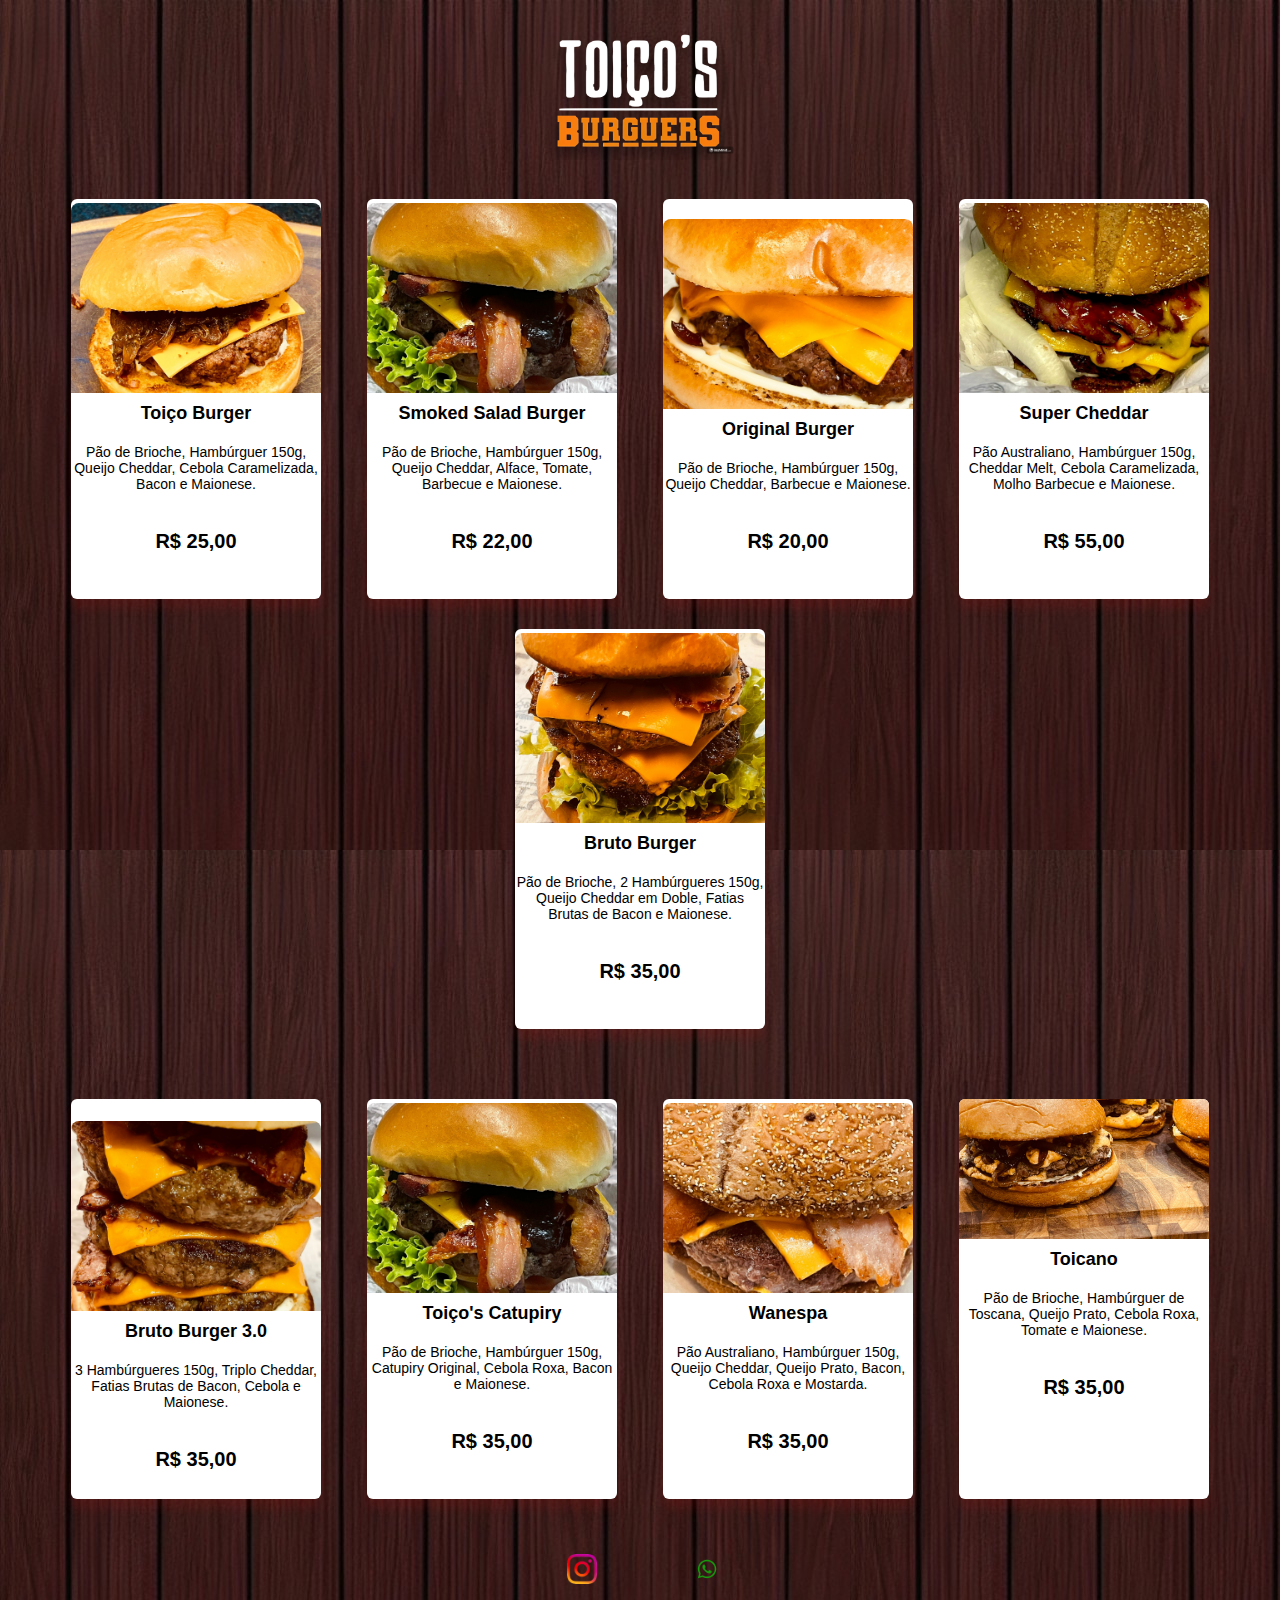
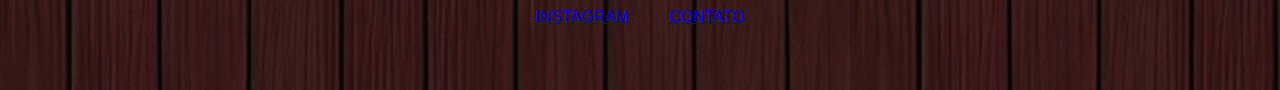
<file: index.html>
<!DOCTYPE html>
<html lang="pt-BR">
<head>
    <meta charset="UTF-8">
    <meta name="viewport" content="width=device-width, initial-scale=1.0">
    <header>
    <link rel="stylesheet" href="stylecardapio.css">
    <div class="center">
        <header>
         <img src="./img/toicos.jpg">
    </header>
        </div>
</head>
<body>
 
    <div class="menu">
        <div class="card">
            <img src="img/padrão.jpg" alt="Prato 1">
            <h3>Toiço Burger</h3>
            <p class="lanche">Pão de Brioche, Hambúrguer 150g, Queijo Cheddar, Cebola Caramelizada, Bacon e Maionese.</p>
            <br>
            <p class="price">R$ 25,00</p>
            <br>
            <br>
        </div>

        <div class="card">
            <img src="img/2.jpg" alt="Prato 2">
            <h3>Smoked Salad Burger</h3>
            <p class="lanche">Pão de Brioche, Hambúrguer 150g, Queijo Cheddar, Alface, Tomate, Barbecue e Maionese.</p>
            <br>
            <p class="price">R$ 22,00</p>
            <br>
            <br>
        </div>

        <div class="card">
            <img src="img/3.jpg" alt="Prato 3">
            <h3>Original Burger</h3>
            <p class="lanche">Pão de Brioche, Hambúrguer 150g, Queijo Cheddar, Barbecue e Maionese.</p>
            <br>
            <p class="price">R$ 20,00</p>
            <br>
            <br>
        </div>

        <div class="card">
            <img src="img/4.jpg" alt="Prato 4">
            <h3>Super Cheddar</h3>
            <p class="lanche">Pão Australiano, Hambúrguer 150g, Cheddar Melt, Cebola Caramelizada, Molho Barbecue e Maionese.</p>
            <br>
            <p class="price">R$ 55,00</p>
            <br>
            <br>
        </div>
        <div class="card">
            <img src="./img/burguer 2.2.jpg" alt="Prato 5">
            <h3>Bruto Burger</h3>
            <p class="lanche">Pão de Brioche, 2 Hambúrgueres 150g, Queijo Cheddar em Doble, Fatias Brutas de Bacon e Maionese.</p>
            <br>
            <p class="price">R$ 35,00</p>
            <br>
            <br>
        </div>
        </div>
    </div>
    <!-- quebra de linha pra cards ficarem um abaixo do outro --> 
    <div class="menu">
        <div class="card">
            <img src="img/5.jpg" alt="Prato 6">
            <h3>Bruto Burger 3.0</h3>
            <p class="lanche">3 Hambúrgueres 150g, Triplo Cheddar, Fatias Brutas de Bacon, Cebola e Maionese.</p>
            <br>
            <p class="price">R$ 35,00</p>
            <br>
        </div>

        <div class="card">
            <img src="./img/smok.jpeg" alt="Prato 6">
            <h3>Toiço's Catupiry</h3>
            <p class="lanche">Pão de Brioche, Hambúrguer 150g, Catupiry Original, Cebola Roxa, Bacon e Maionese.</p>
            <br>
            <p class="price">R$ 35,00</p>
            <br>
        
            <br>
        </div>

        <div class="card">
            <img src="img/6.jpg" alt="Prato 6">
            <h3>Wanespa</h3>
            <p class="lanche">Pão Australiano, Hambúrguer 150g, Queijo Cheddar, Queijo Prato, Bacon, Cebola Roxa e Mostarda.</p>
            <br>
            <p class="price">R$ 35,00</p>
            <br>
        
            <br>
        </div>

        <div class="card">
            <img src="img/7.jpg" alt="Prato 6">
            <h3>Toicano</h3>
            <p class="lanche">Pão de Brioche, Hambúrguer de Toscana, Queijo Prato, Cebola Roxa, Tomate e Maionese.</p>
            <br>
            <p class="price">R$ 35,00</p>
            <br>
            <br><br><br><br>
        </div>
    </div>
    <footer>

    <a href="https://www.instagram.com/toicosburguersaruja?igsh=MTBoZGNjNWI1eGd0" target="_blank" rel="noopener noopener">
    <img src="img/icone instagram (1).png">
    <p>INSTAGRAM</p>
    </a>
    <a href="https://api.whatsapp.com/send?phone=5511998991889&text=Ol%C3%A1,%20acessei%20seu%20Link%20pelo%20Instagram.%20Quero%20contratar%20o%20Toi%C3%A7os%20Burguers.&fbclid=PAY2xjawG_JIpleHRuA2FlbQIxMAABpg2GUX6NW97bk0eOGax2wBDWWOBFVgjrvBi_UUi1kzNUCiLpNapfjI-E5g_aem_vnyg3BhU_bTKS6BBUjn_Vg" target="_blank" rel="noopener noopener">
        <img src="img/logo zipzip (1).png">
        <p>CONTATO</p>
        </a>
    </footer>

   
    
</html>
</file>
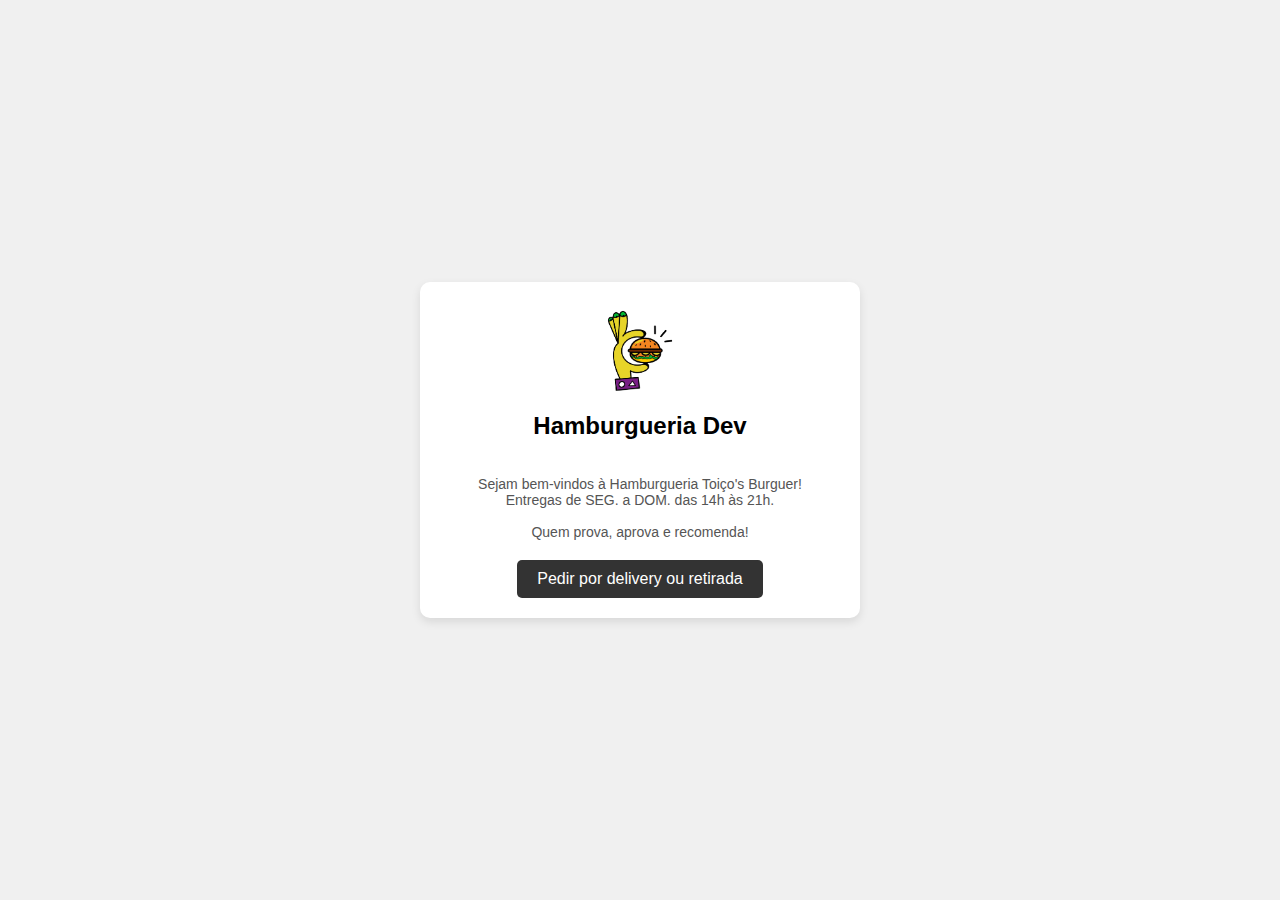
<file: inicial.html>
<!DOCTYPE html>
<html lang="pt-br">
<head>
    <meta charset="UTF-8">
    <meta name="viewport" content="width=device-width, initial-scale=1.0">
    <title>Hamburgueria Dev</title>
    <link rel="stylesheet" href="stylelogin.css">
</head>
<body>
    <div class="container">
        <div class="header">
            <img src="logo.png" alt="logo" class="logo">
            <h1>Hamburgueria Dev</h1>
        </div>
        <p class="description">
            Sejam bem-vindos à Hamburgueria Toiço's Burguer! 
            <br>
            Entregas de SEG. a DOM.
             das 14h às 21h. 
             <BR><BR>
             Quem prova, aprova e recomenda!
        </p>
        <button class="order-btn" id="orderBtn">Pedir por delivery ou retirada</button>
    </div>

    <div class="popup" id="popup">
        <p>Como deseja continuar?</p>
        <a href="./login.html"> <button class="action-btn">Entrar ou cadastrar</button> </a>
        <a href="./cardapio.html"><button class="action-btn secondary-btn">Continuar sem logar</button></a>
        
        
    </div>
<!-- Tela de Login -->
<div class="login-container" id="loginContainer" style="display: none;">
    <div class="header">
        <img src="logo.png" alt="logo" class="logo">
        <h1>Hamburgueria Toiço's Burguer</h1>
    </div>

    <h2>Entrar ou Cadastrar</h2>
        <p>Faça login com sua conta do Google ou e-mail:</p>

        <div class="login-options"></div>
            <button class="login-btn google-btn" >Login com Google</button>
            <form id="emailLoginForm">
                <input type="email" placeholder="Seu e-mail" required>
                <input type="password" placeholder="Sua senha" required>
                <button type="submit" class="login-btn">Login com E-mail</button>
            </form>
        </div>
        
    </div>
    <!-- Incluindo o JavaScript diretamente -->
    <script>
        document.getElementById('orderBtn').addEventListener('click', function () {
            // Quando o botão for clicado, o popup sobe
            document.getElementById('popup').classList.add('active');
        });

        document.getElementById('loginBtn').addEventListener('click', function () {
            // Esconde o popup e mostra a tela de login
            document.getElementById('popup').classList.remove('active');
            document.getElementById('loginContainer').style.display = 'block';
        });

        document.getElementById('emailLoginForm').addEventListener('submit', function (event) {
            event.preventDefault();
            // Aqui você pode adicionar a lógica para autenticar com e-mail e senha
            alert('Login com e-mail enviado!');
        });
    </script>
</body>
</html>
</file>
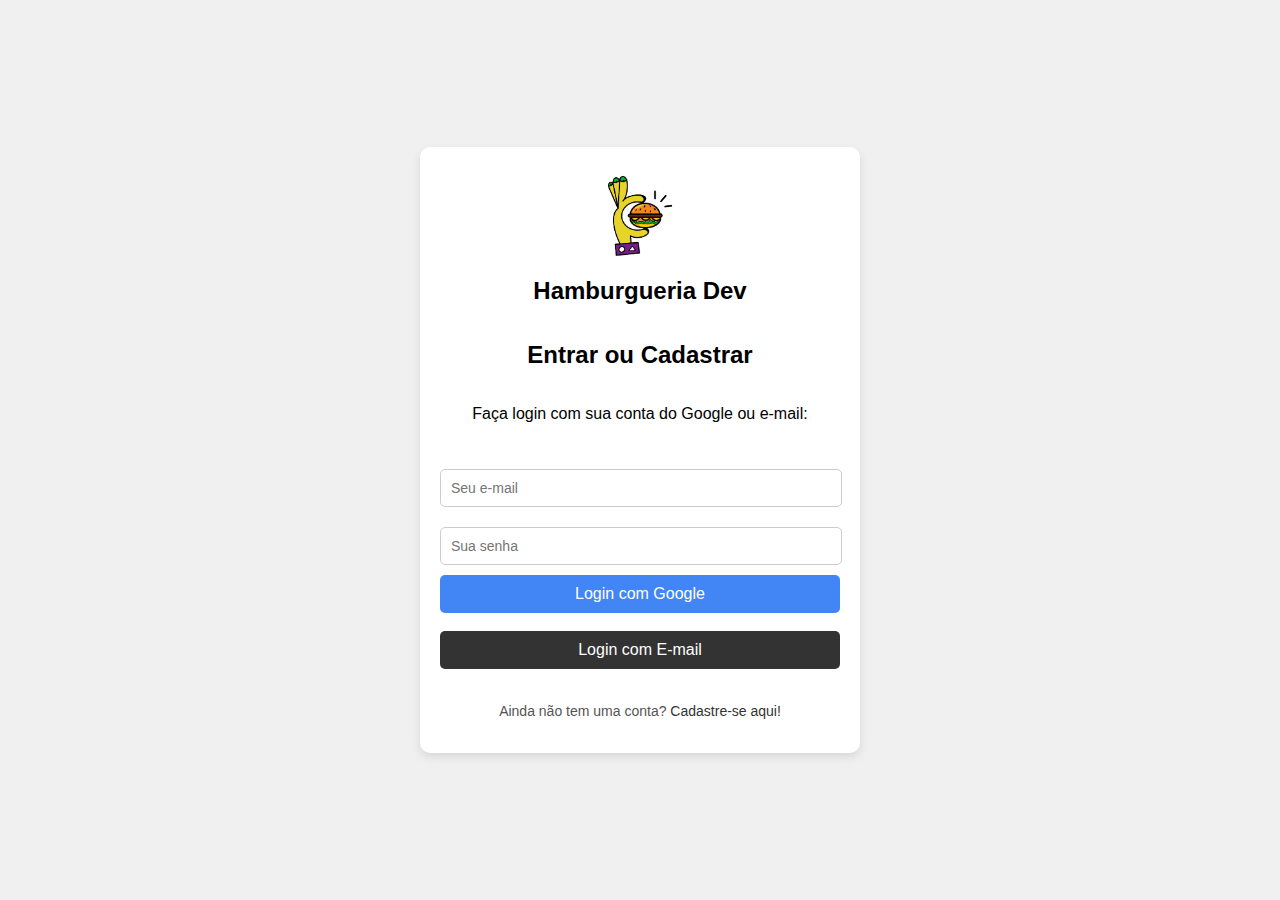
<file: login.html>
<!DOCTYPE html>
<html lang="pt-br">
<head>
    <meta charset="UTF-8">
    <meta name="viewport" content="width=device-width, initial-scale=1.0">
    <title>Login - Hamburgueria Dev</title>
    <link rel="stylesheet" href="stylelogin.css">
</head>
<body>
    <div class="login-container">
        <div class="header">
            <img src="logo.png" alt="logo" class="logo">
            <h1>Hamburgueria Dev</h1>
        </div>
        <h2>Entrar ou Cadastrar</h2>
        <p>Faça login com sua conta do Google ou e-mail:</p>

        <div class="login-options">
            
            <form id="emailLoginForm">
                <input type="email" placeholder="Seu e-mail" required>
                <input type="password" placeholder="Sua senha" required>
                <button class="login-btn google-btn">Login com Google</button>
                <br><br>
                <button type="submit" class="login-btn">Login com E-mail</button>
            </form>
        </div>

        <p class="register-prompt">Ainda não tem uma conta? <a href="#" class="register-link">Cadastre-se aqui!</a></p>
    </div>

    <script>
        document.getElementById('emailLoginForm').addEventListener('submit', function (event) {
            event.preventDefault();
            // Aqui você pode adicionar a lógica para autenticar com e-mail e senha
            alert('Login com e-mail enviado!');
        });
    </script>
</body>
</html>
</file>
<file: stylecardapio.css>
body {
    font-family: Arial, Helvetica, sans-serif;
    background-color: #f4f4f4;
    margin: 0, auto;
    padding: 20px;
    background-image: url(../img/background.jpg);
}

header img {
  width: 200px;
  height: 200pxs;

  
}

.center{
  text-align: center;
}

.carrinho {
  font-weight: bolder;
  position: absolute;
  top: 20px;
  right: 20px;
  padding: 10px 15px;
  background-color: #00b831;
  color: #000000;
  border: none;
  border-radius: 5px;
  cursor: pointer;
  transition: background-color 0.3s ease;
  text-decoration: none;
  box-shadow: 0 2px 10px rgba(0, 0, 0, 0.1);
}

.carrinho:hover {
  background-color: #0059ff;
}
  

.menu {
    display: flex;
    flex-wrap: wrap;
    justify-content: space-around;
    padding: 20px;
}

.card {
  
    background: white;
    border-radius: 6px;
    box-shadow: 0 10px 10px rgba(243, 20, 20, 0.1);
    margin: 15px;
    width: 250px;
    text-align: center;
    overflow: hidden;
    height: 400px;
    display: flex;
    flex-direction: column;
    justify-content: flex-end; 
    align-items: center;
    transition: transform 0.3s ease;
}

.card:hover {
    transform: scale(1.05);
}

.card img {
    width: 100%;
    height: 190px;
    object-fit: cover;
    border-top-left-radius: 8px;
    border-top-right-radius: 8px;
}

.card h3 {
    margin: 10px 0;
    font-size: 18px;
}
.lanche{
    color: #000000;
    font-size: 14px;
    margin: 10px 0;
}
.price {
    font-weight: bolder;
    color: #000000;
    font-size: 20px;
    margin: 10px 0;
}

.adicionar-pedido {
    background-color: #00b831;
    color: #000000;
    font-weight: bolder;
    border: none;
    padding: 10px 20px;
    border-radius: 10px;
    cursor: pointer;
    transition: background-color 0.3s ease;
    width: 80%;
    text-align: center;
    margin-top: auto; 
}

.adicionar-pedido:hover {
    background-color: #0059ff;
}

.menu-barrinha {
    position: fixed;
    top: 10px;
    left: 10px;
    cursor: pointer;
  }
  
  .menu-barrinha span {
    display: block;
    width: 20px;
    height: 3px;
    background-color: #00b831;
    margin: 5px 0;
    border-radius: 5px;
  }
  
  .menu-opcoes {
    position: fixed;
    top: 50px;
    left: 10px;
    display: none;
    background-color: #333;
    padding: 20px;
    border-radius: 10px;
  }
  
  .menu-opcoes ul {
    list-style: none;
  }
  
  .menu-opcoes li {
    margin-bottom: 10px;
  }
  
  .menu-opcoes a {
    color: #fff;
    text-decoration: none;
  }
  
  .opcao-1 {
    background-color: #FFC107;
    padding: 10px 20px;
    border: none;
    border-radius: 5px;
  }
  
  .opcao-2 {
    background-color: #8BC34A;
    padding: 10px 20px;
    border: none;
    border-radius: 5px;
  }
  
  .opcao-3 {
    background-color: #2196F3;
    padding: 10px 20px;
    border: none;
    border-radius: 5px;
  }
footer img{
  width: 30px;
  height: 30px;
}


footer{
  display: flex;
  justify-content: center;
}

footer a{
  margin: 20px;
  text-align: center;
}

footer p{
  font-family: 'Gill Sans', 'Gill Sans MT', Calibri, 'Trebuchet MS', sans-serif;
  margin-top: 20px;
}
</file>
<file: stylelogin.css>
body {
    font-family: Arial, sans-serif;
    margin: 0;
    padding: 0;
    display: flex;
    justify-content: center;
    align-items: center;
    height: 100vh;
    background-color: #f0f0f0;
}

.container {
    text-align: center;
    background-color: white;
    padding: 20px;
    border-radius: 10px;
    box-shadow: 0 4px 10px rgba(0, 0, 0, 0.1);
    max-width: 400px;
    width: 100%;
}

.header {
    display: flex;
    flex-direction: column;
    align-items: center;
}

.logo {
    width: 100px;
    height: 100px;
    border-radius: 50%;
}

h1 {
    font-size: 24px;
    margin-top: 10px;
}

.description {
    font-size: 14px;
    color: #555;
    margin: 20px 0;
}

.order-btn {
    background-color: #333;
    color: white;
    padding: 10px 20px;
    border: none;
    border-radius: 5px;
    cursor: pointer;
    font-size: 16px;
    transition: background-color 0.3s ease; 
}

.order-btn:hover {
    background-color: #555;
}


.popup {
    display: none;
    position: fixed;
    bottom: -100%;
    left: 50%;
    transform: translateX(-50%);
    width: 100%;
    max-width: 400px;
    background-color: white;
    box-shadow: 0px 4px 10px rgba(0, 0, 0, 0.1);
    border-radius: 10px;
    padding: 20px;
    text-align: center;
    transition: bottom 0.5s ease;
}

.popup.active {
    display: block;
    bottom: 50px; 
}


.action-btn {
    background-color: #333;
    color: white;
    padding: 10px 20px;
    border: none;
    border-radius: 5px;
    cursor: pointer;
    width: 100%;
    margin-bottom: 10px;
    transition: background-color 0.3s ease; 
}

.action-btn.secondary-btn {
    background-color: white;
    color: #333;
    border: 2px solid #333;
}

.action-btn:hover {
    background-color: #555;
}


.login-container {
    text-align: center;
    background-color: white;
    padding: 20px;
    border-radius: 10px;
    box-shadow: 0 4px 10px rgba(0, 0, 0, 0.1);
    max-width: 400px;
    width: 100%;
    margin: auto; 
    display: flex;
    flex-direction: column;
    justify-content: center;
}

.login-options {
    margin: 20px 0;
}

.login-btn {
    background-color: #333;
    color: white;
    padding: 10px 20px;
    border: none;
    border-radius: 5px;
    cursor: pointer;
    font-size: 16px;
    width: 100%;
    transition: background-color 0.3s ease; 
}

.login-btn.google-btn {
    background-color: #4285F4; 
}

.login-btn:hover {
    background-color: #555;
}

input[type="email"], 
input[type="password"] {
    width: 95%;
    padding: 10px;
    margin: 10px 0;
    border: 1px solid #ccc;
    border-radius: 5px;
    font-size: 14px;
}

.register-prompt {
    font-size: 14px;
    color: #555;
}

.register-link {
    color: #333;
    text-decoration: none;
}

.register-link:hover {
    text-decoration: underline;
}


button:focus, .register-link:focus {
    outline: 2px solid #4285F4; 
}
</file>
